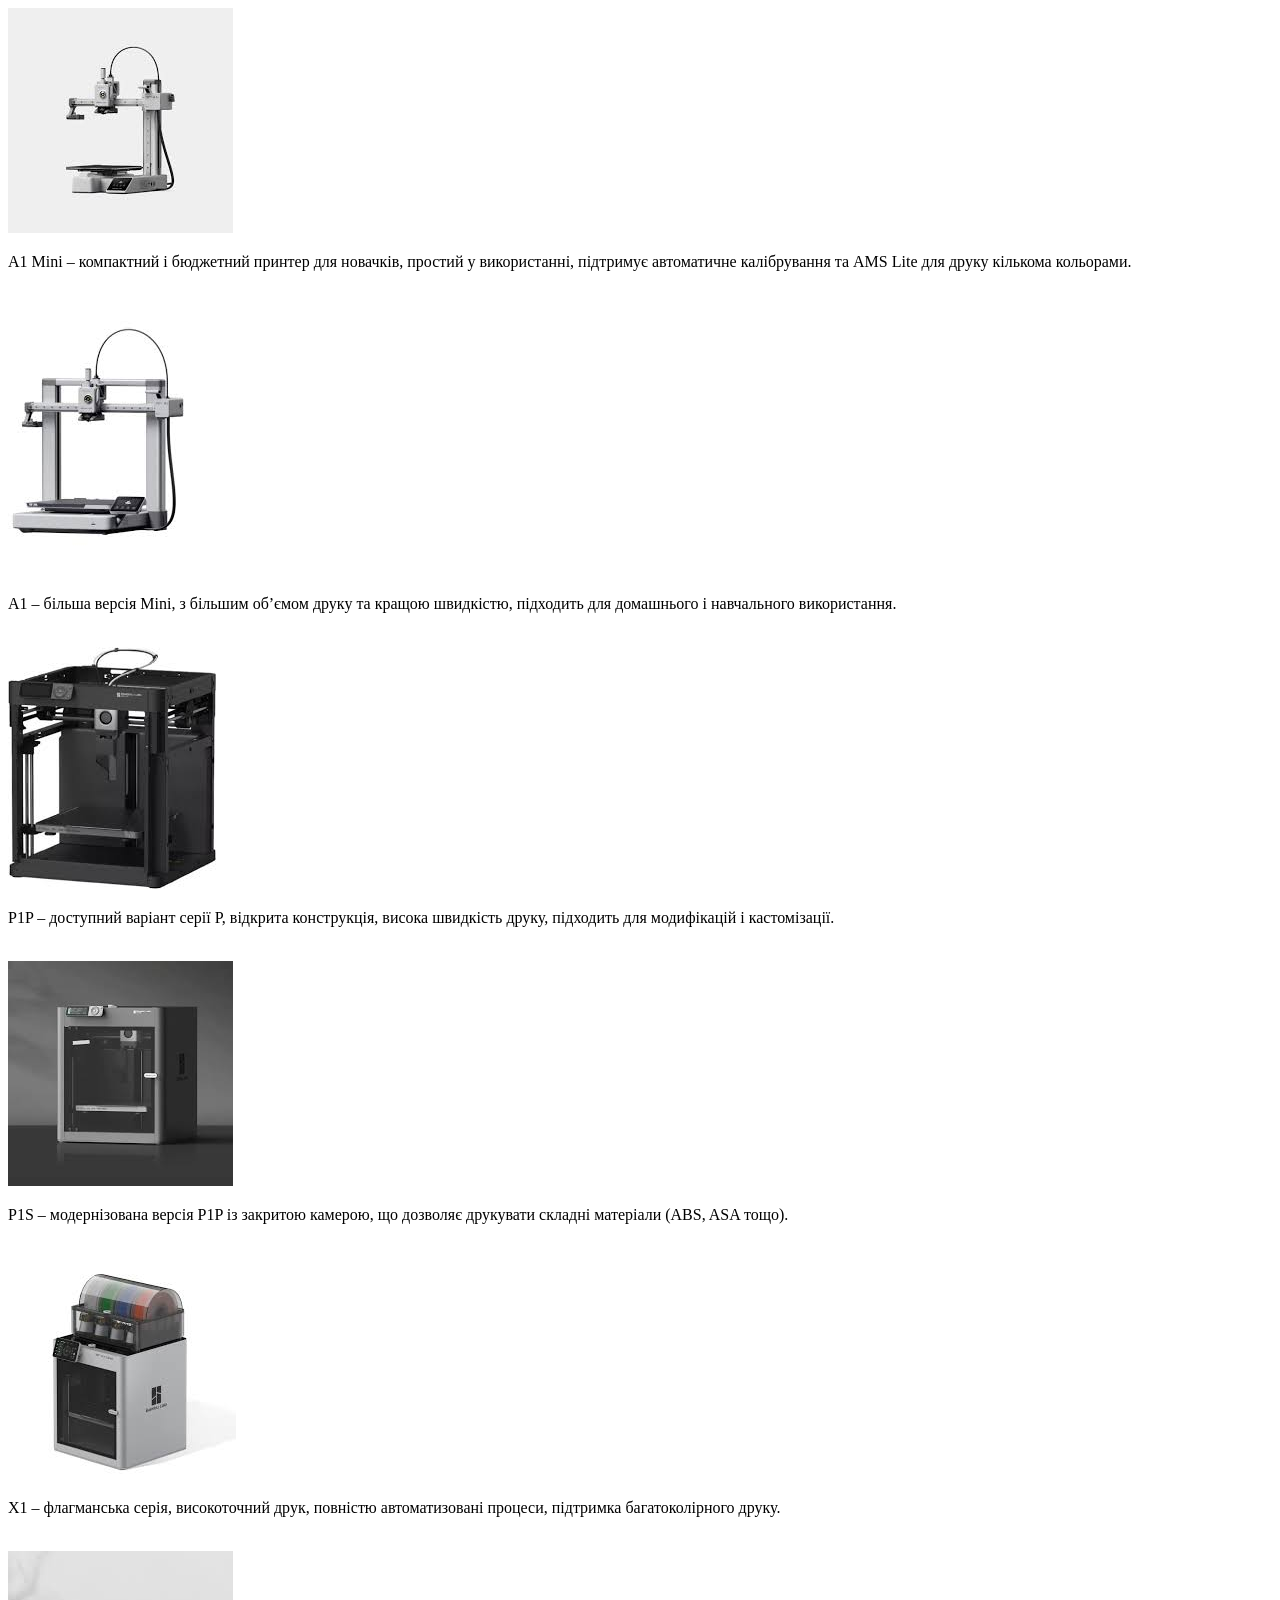
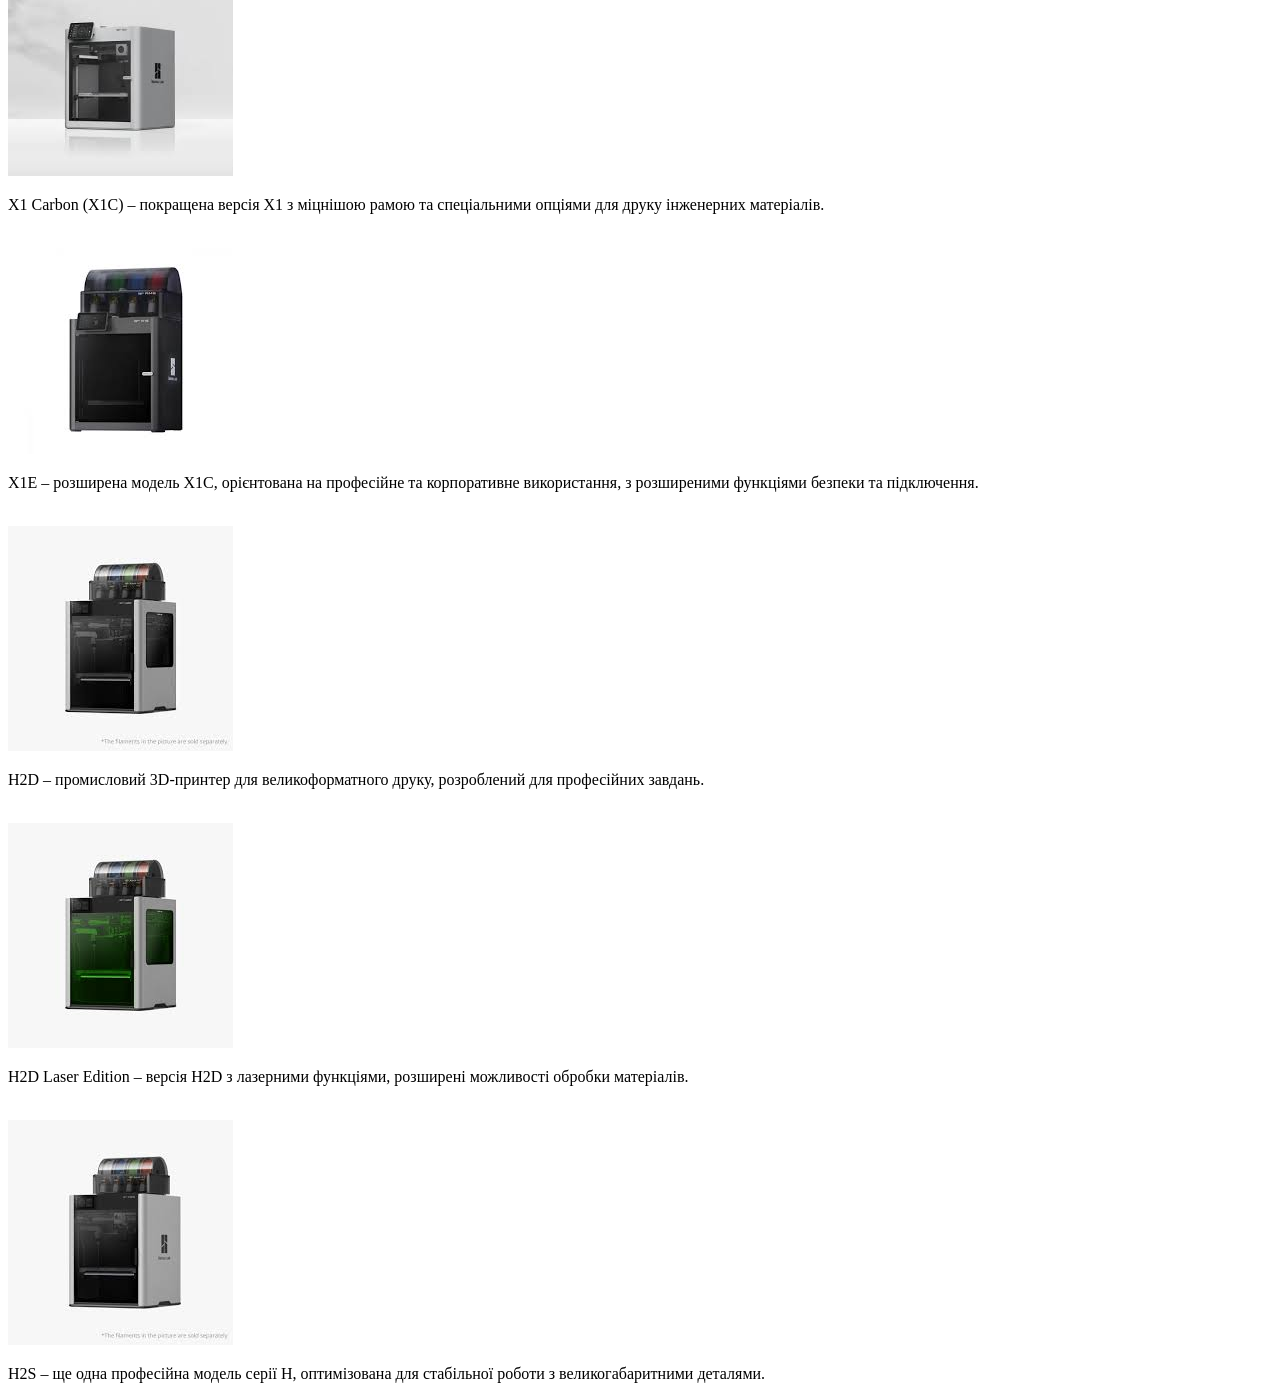
<file: index.html>
<!DOCTYPE html>
<html lang="en">
<head>
    <meta charset="UTF-8">
    <meta name="viewport" content="width=device-width, initial-scale=1.0">
    <title>Bambu Lab</title>
    <link href="style.css">
</head>

<body>
<div>
    <img src="[data-uri]">
    <p>A1 Mini – компактний і бюджетний принтер для новачків, простий у використанні, підтримує автоматичне калібрування та AMS Lite для друку кількома кольорами.</p><br>

<img src="[data-uri]">
<p>A1 – більша версія Mini, з більшим об’ємом друку та кращою швидкістю, підходить для домашнього і навчального використання.</p><br>

<img src="[data-uri]">
<p>P1P – доступний варіант серії P, відкрита конструкція, висока швидкість друку, підходить для модифікацій і кастомізації.</p><br>

<img src="[data-uri]">
<p>P1S – модернізована версія P1P із закритою камерою, що дозволяє друкувати складні матеріали (ABS, ASA тощо).</p><br>

<img src="[data-uri]">
<p>X1 – флагманська серія, високоточний друк, повністю автоматизовані процеси, підтримка багатоколірного друку.</p><br>

<img src="[data-uri]">
<p>X1 Carbon (X1C) – покращена версія X1 з міцнішою рамою та спеціальними опціями для друку інженерних матеріалів.</p><br>

<img src="[data-uri]">
<p>X1E – розширена модель X1C, орієнтована на професійне та корпоративне використання, з розширеними функціями безпеки та підключення.</p><br>

<img src="[data-uri]">
<p>H2D – промисловий 3D-принтер для великоформатного друку, розроблений для професійних завдань.</p><br>

<img src="[data-uri]">
<p>H2D Laser Edition – версія H2D з лазерними функціями, розширені можливості обробки матеріалів.</p><br>

<img src="[data-uri]">
<p>H2S – ще одна професійна модель серії H, оптимізована для стабільної роботи з великогабаритними деталями.<br>
</p>
</div>
</body>
</html>
</file>
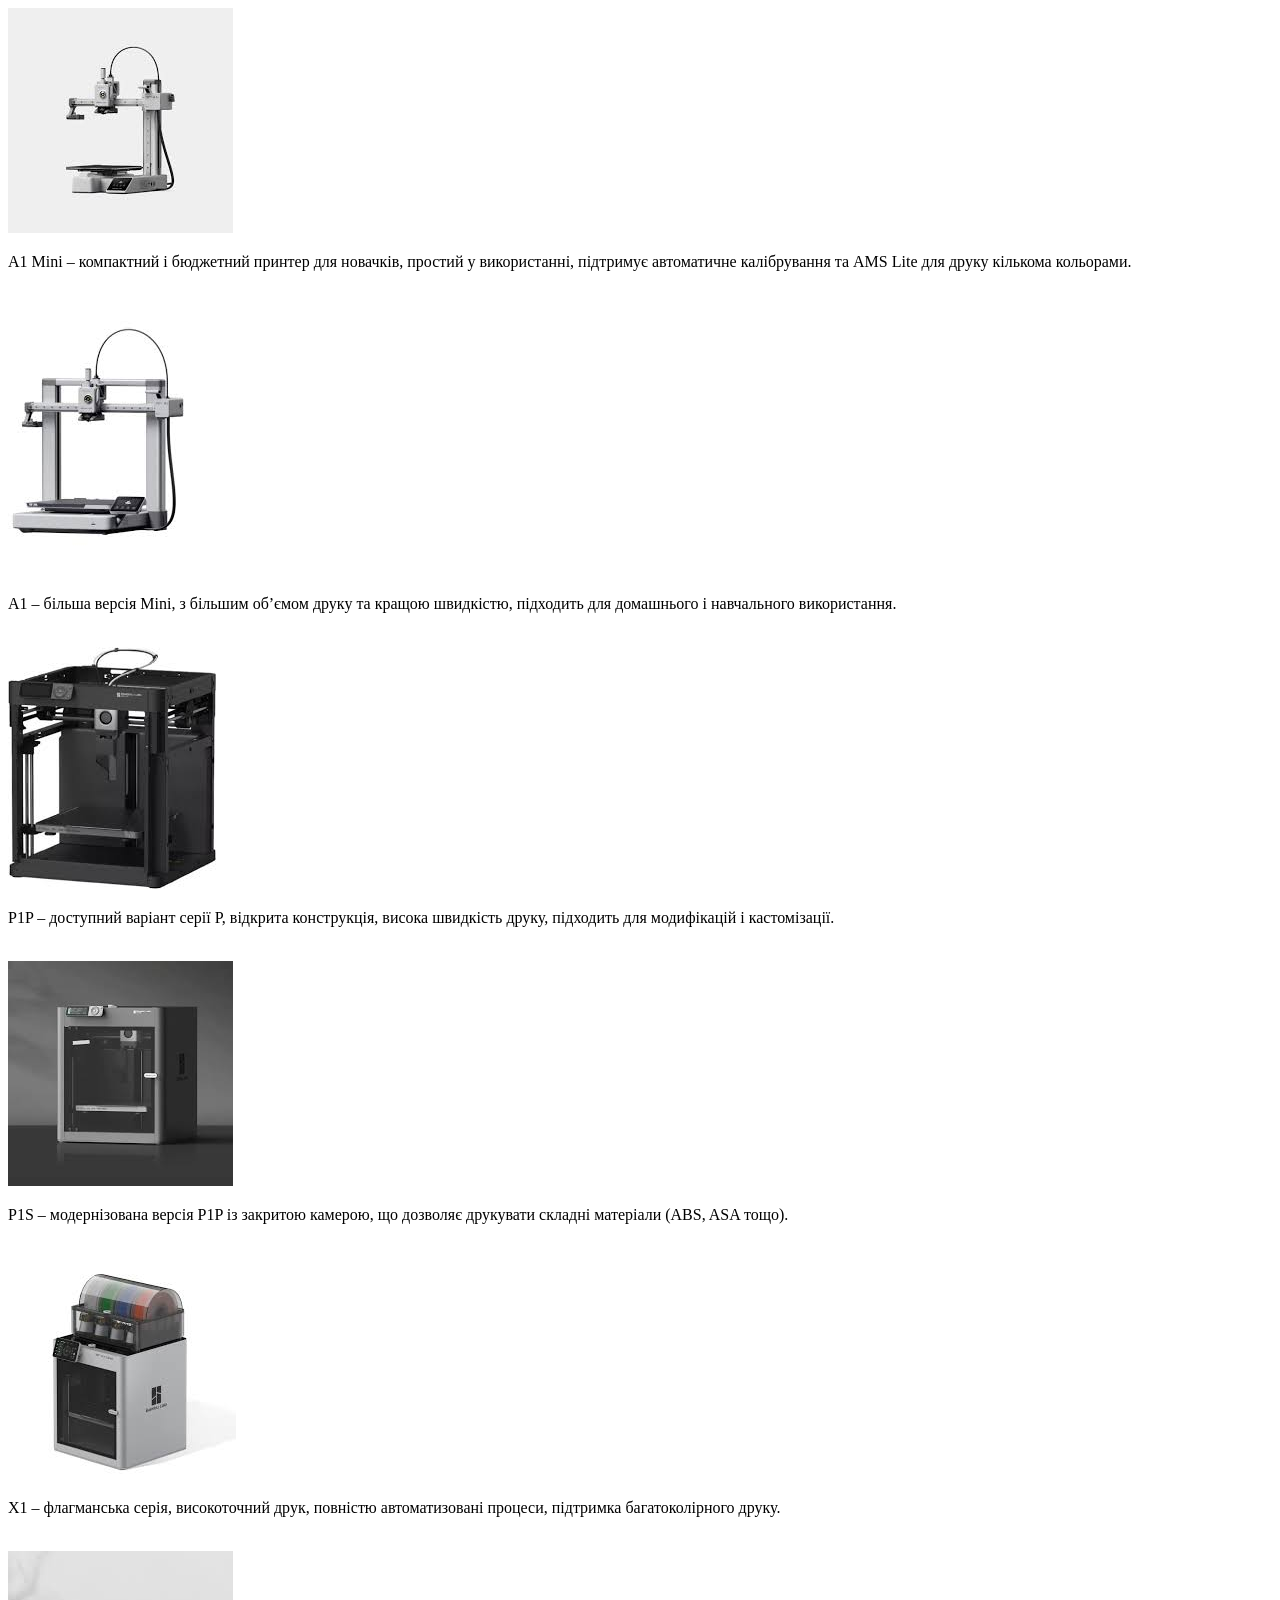
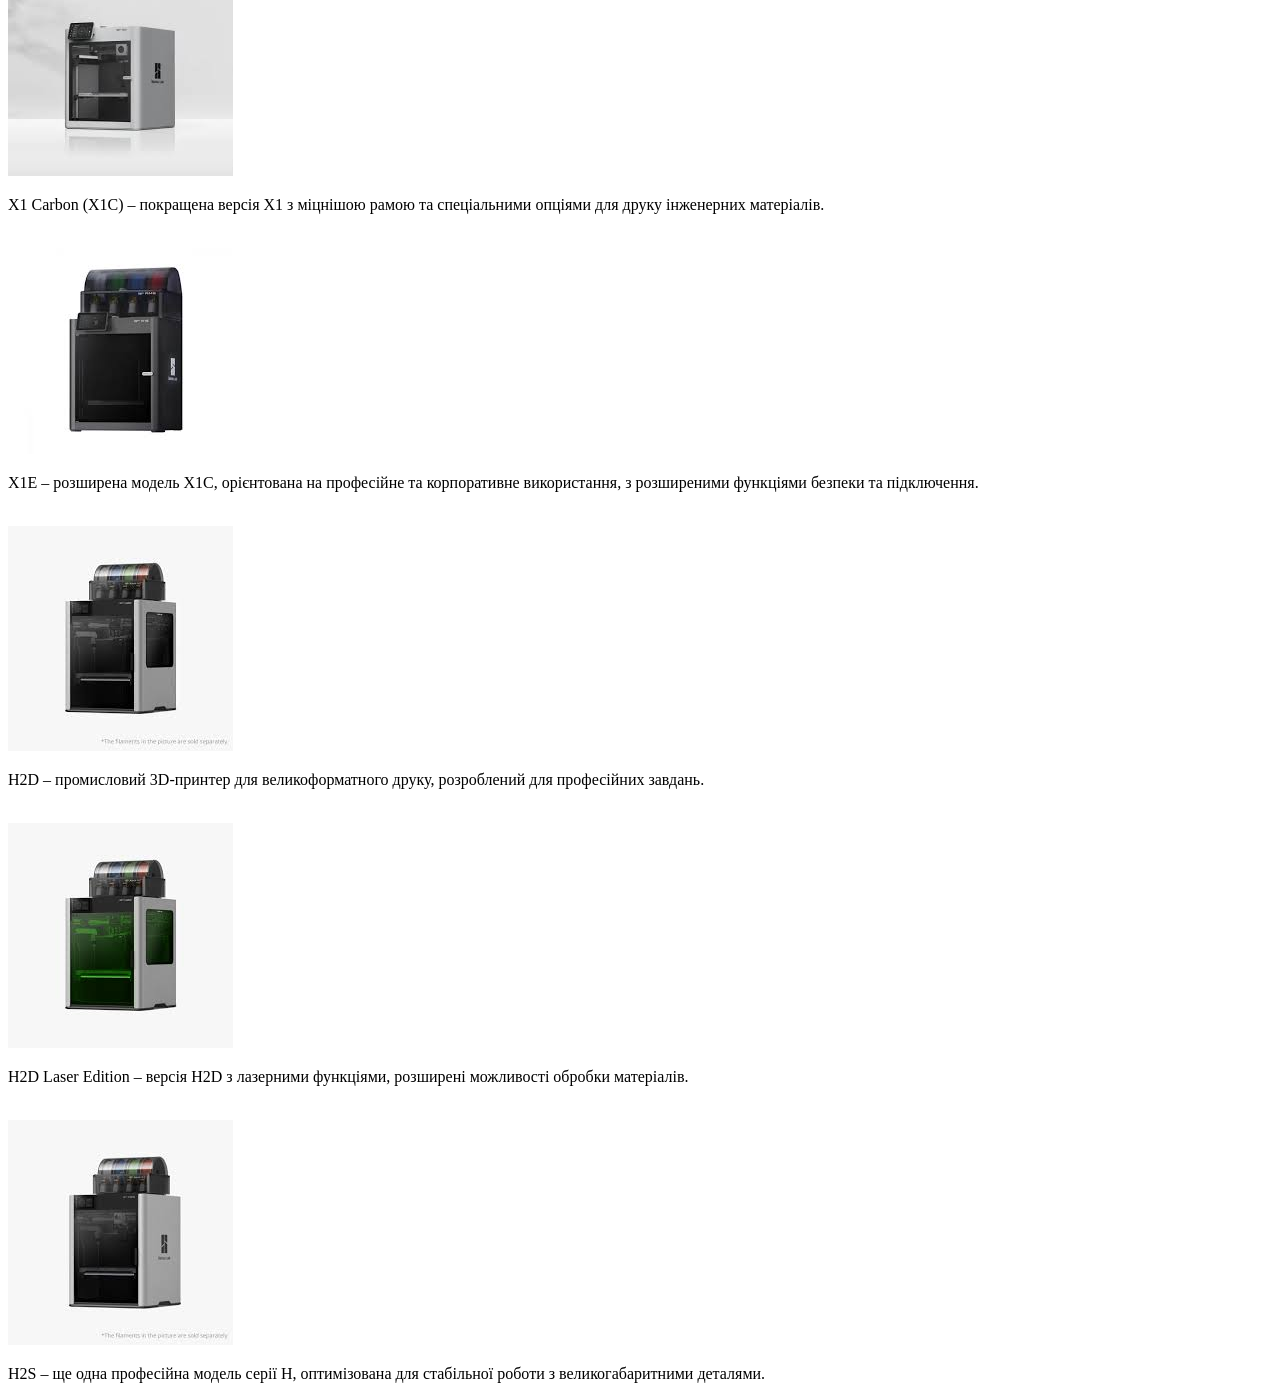
<file: index2.html>
<!DOCTYPE html>
<html lang="en">
<head>
    <meta charset="UTF-8">
    <meta name="viewport" content="width=device-width, initial-scale=1.0">
    <title>Bambu Lab</title>
    <link href="style2.css">
</head>

<body>
<div>
    <img src="[data-uri]">
    <p>A1 Mini – компактний і бюджетний принтер для новачків, простий у використанні, підтримує автоматичне калібрування та AMS Lite для друку кількома кольорами.</p><br>

<img src="[data-uri]">
<p>A1 – більша версія Mini, з більшим об’ємом друку та кращою швидкістю, підходить для домашнього і навчального використання.</p><br>

<img src="[data-uri]">
<p>P1P – доступний варіант серії P, відкрита конструкція, висока швидкість друку, підходить для модифікацій і кастомізації.</p><br>

<img src="[data-uri]">
<p>P1S – модернізована версія P1P із закритою камерою, що дозволяє друкувати складні матеріали (ABS, ASA тощо).</p><br>

<img src="[data-uri]">
<p>X1 – флагманська серія, високоточний друк, повністю автоматизовані процеси, підтримка багатоколірного друку.</p><br>

<img src="[data-uri]">
<p>X1 Carbon (X1C) – покращена версія X1 з міцнішою рамою та спеціальними опціями для друку інженерних матеріалів.</p><br>

<img src="[data-uri]">
<p>X1E – розширена модель X1C, орієнтована на професійне та корпоративне використання, з розширеними функціями безпеки та підключення.</p><br>

<img src="[data-uri]">
<p>H2D – промисловий 3D-принтер для великоформатного друку, розроблений для професійних завдань.</p><br>

<img src="[data-uri]">
<p>H2D Laser Edition – версія H2D з лазерними функціями, розширені можливості обробки матеріалів.</p><br>

<img src="[data-uri]">
<p>H2S – ще одна професійна модель серії H, оптимізована для стабільної роботи з великогабаритними деталями.<br>
</p>
</div>
</body>
</html>
</file>
<file: style.css>
div{
        background-color: #f9f9f9;
    max-width: 900px;
    border-radius: 10px;
    padding: 50px;
    margin:70px auto;
    box-shadow: 0 4px 20px rgb(255, 255, 255);
    line-height: 1.8;
}

body{
    background-color: black;
}
</file>
<file: style2.css>
div{
        background-color: #f9f9f9;
    max-width: 900px;
    border-radius: 10px;
    padding: 50px;
    margin:70px auto;
    box-shadow: 0 4px 20px rgb(255, 255, 255);
    line-height: 1.8;
}

body{
    background-color: black;
}
</file>
